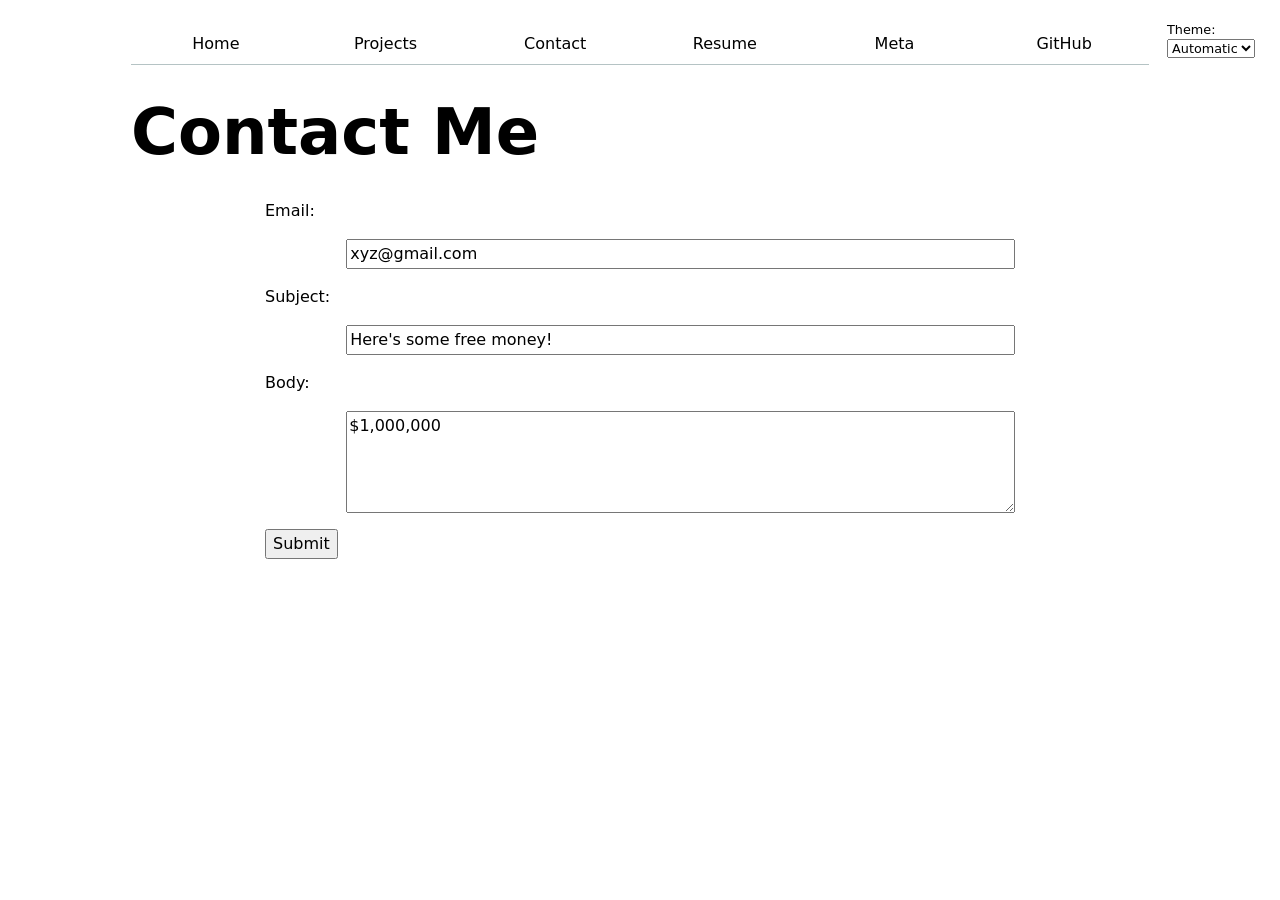
<file: contact/index.html>
<!DOCTYPE html>
<html lang="en">
<head>
    <meta charset="UTF-8">
    <meta name="viewport" content="width=device-width, initial-scale=1.0">
    <link rel="stylesheet" href="../style.css">
    <script src="../global.js" type="module"></script>
    <title>Contact</title>
</head>
<body>
    <h1>Contact Me</h1>
    <form action="mailto:anirudh.boppana@gmail.com" method="get">
        <label for="email">Email:</label>
        <input type="email" value="xyz@gmail.com" id="email" name="email">
        <label for="subject">Subject:</label>
        <input type="text" value="Here's some free money!" id="subject" name="subject">
        <label for="body">Body:</label>
        <textarea id="body" name="body" rows="4" cols="50">$1,000,000</textarea>
        <button type="submit">Submit</button>
    </form>
</body>
</html>
</file>
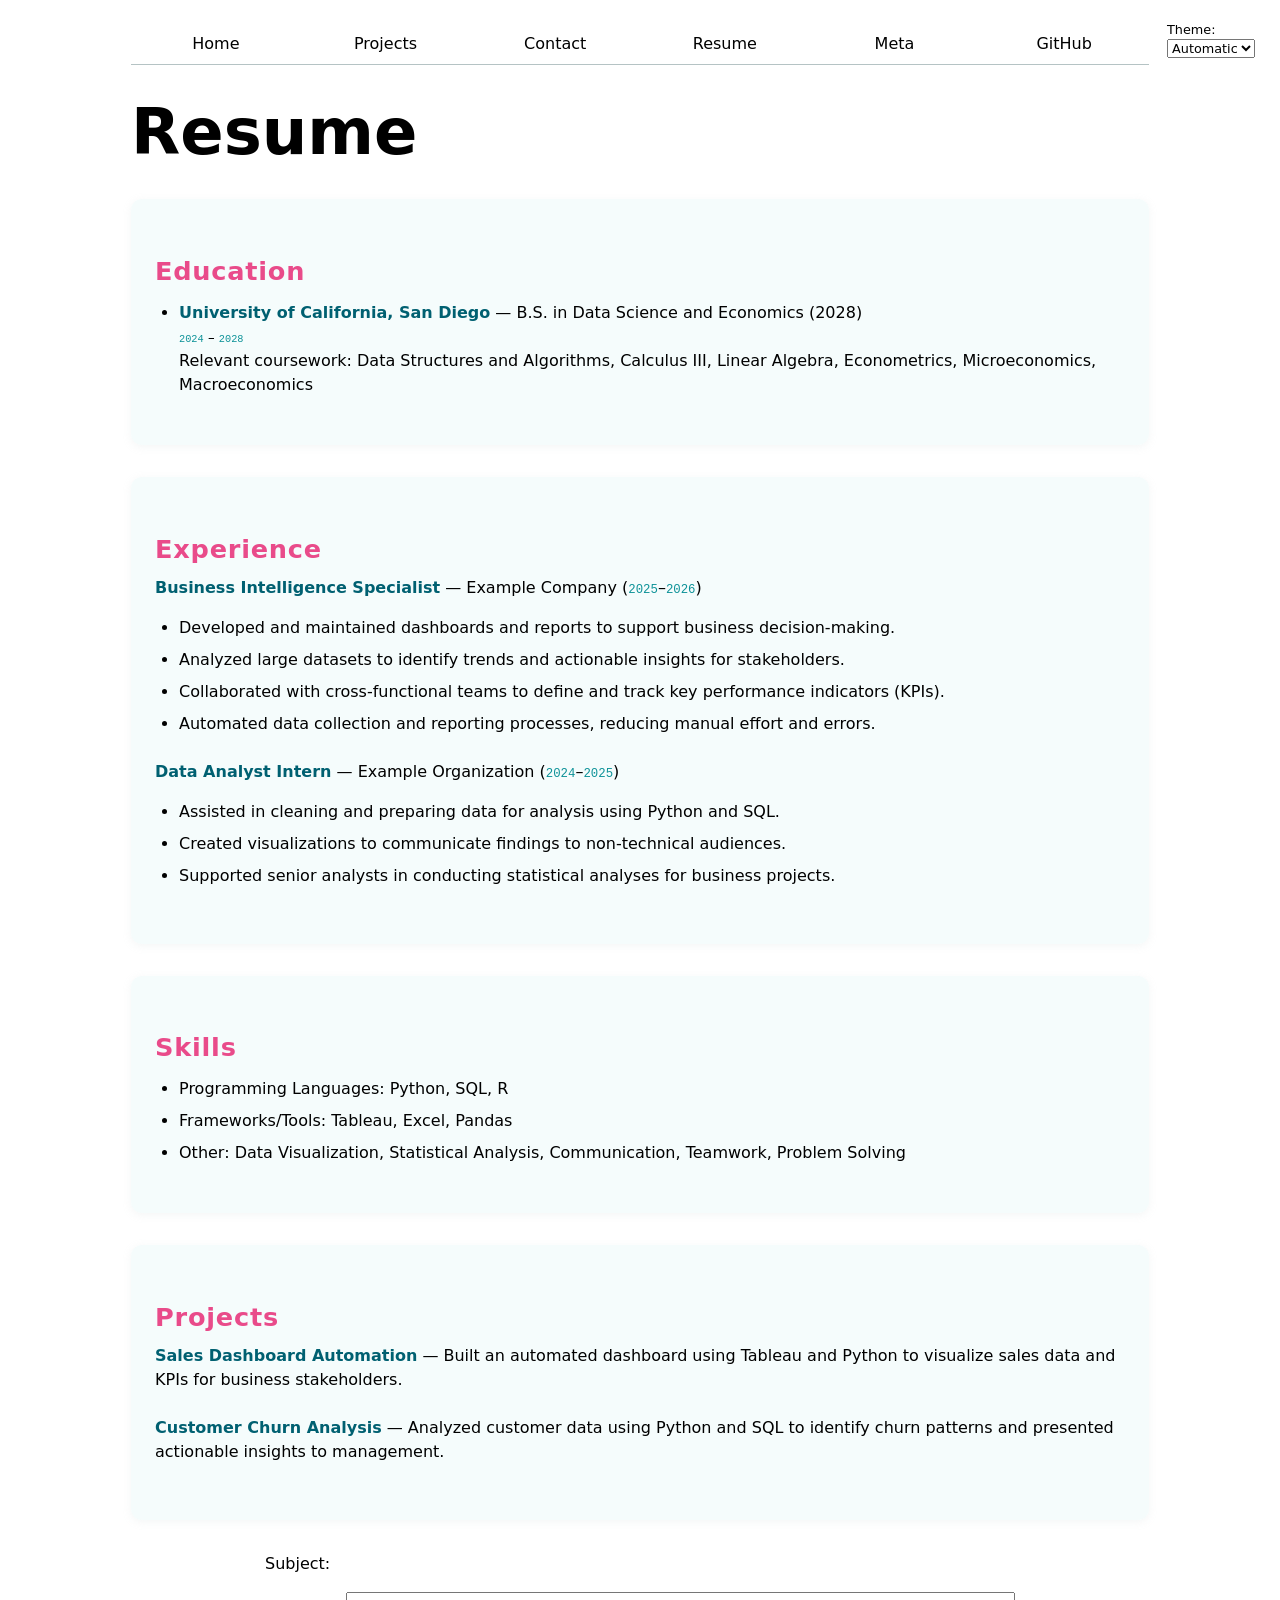
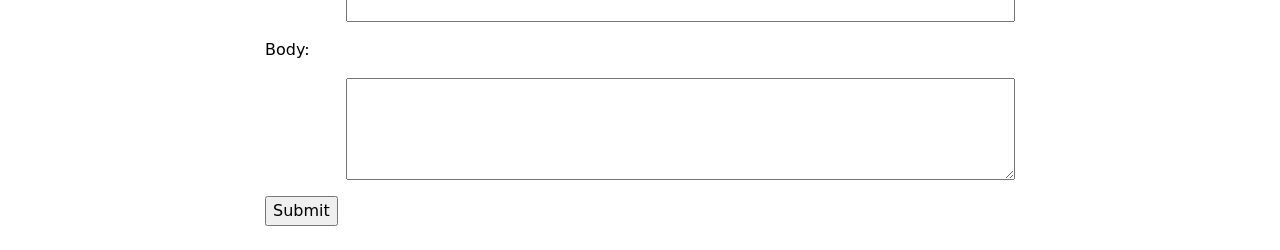
<file: resume/index.html>
<!DOCTYPE html>
<html lang="en">
<head>
    <meta charset="UTF-8">
    <meta name="viewport" content="width=device-width, initial-scale=1.0">
    <link rel="stylesheet" href="../style.css">
    <script src="../global.js" type="module"></script>
    <title>Resume</title>
</head>
<body>
    <h1>Resume</h1>
    <section>
        <header>
            <h2>Education</h2>
        </header>
        <ul>
            <li>
                <strong>University of California, San Diego</strong> — B.S. in Data Science and Economics (2028)
                <br>
                <small>
                    <time datetime="2024">2024</time> – <time datetime="2028">2028</time>
                </small>
                <br>
                Relevant coursework: Data Structures and Algorithms, Calculus III, Linear Algebra, Econometrics, Microeconomics, Macroeconomics
            </li>
        </ul>
    </section>
    <section>
        <header>
            <h2>Experience</h2>
        </header>
        <article>
            <header>
                <strong>Business Intelligence Specialist</strong> — Example Company (<time datetime="2025">2025</time>–<time datetime="2026">2026</time>)
            </header>
            <ul>
                <li>Developed and maintained dashboards and reports to support business decision-making.</li>
                <li>Analyzed large datasets to identify trends and actionable insights for stakeholders.</li>
                <li>Collaborated with cross-functional teams to define and track key performance indicators (KPIs).</li>
                <li>Automated data collection and reporting processes, reducing manual effort and errors.</li>
            </ul>
        </article>
        <article>
            <header>
                <strong>Data Analyst Intern</strong> — Example Organization (<time datetime="2024">2024</time>–<time datetime="2025">2025</time>)
            </header>
            <ul>
                <li>Assisted in cleaning and preparing data for analysis using Python and SQL.</li>
                <li>Created visualizations to communicate findings to non-technical audiences.</li>
                <li>Supported senior analysts in conducting statistical analyses for business projects.</li>
            </ul>
        </article>
    </section>
    <section>
        <header>
            <h2>Skills</h2>
        </header>
        <ul>
            <li>Programming Languages: Python, SQL, R</li>
            <li>Frameworks/Tools: Tableau, Excel, Pandas</li>
            <li>Other: Data Visualization, Statistical Analysis, Communication, Teamwork, Problem Solving</li>
        </ul>
    </section>
    <section>
        <header>
            <h2>Projects</h2>
        </header>
        <article>
            <strong>Sales Dashboard Automation</strong> — Built an automated dashboard using Tableau and Python to visualize sales data and KPIs for business stakeholders.
        </article>
        <article>
            <strong>Customer Churn Analysis</strong> — Analyzed customer data using Python and SQL to identify churn patterns and presented actionable insights to management.
        </article>
    </section>
    <form action="mailto:anirudh.boppana@gmail.com" method="get">
        <label for="subject">Subject:</label>
        <input type="text" id="subject" name="subject">
        <label for="body">Body:</label>
        <textarea id="body" name="body" rows="4" cols="50"></textarea>
        <button type="submit">Submit</button>
    </form>
</body>
</html>
</file>
<file: style.css>
html {
  color-scheme: light dark;
}

html {
  --color-accent: oklch(65% 50% 0);
  accent-color: var(--color-accent);
}

body {
  font: 100%/1.5 system-ui;
  max-width: 100ch;
  margin-inline: auto;
  padding: 1em;
}

nav {
  display: flex;
  margin-bottom: 1.5em;
  --border-color: oklch(50% 10% 200 / 40%);
  border-bottom: 1px solid var(--border-color);
}

nav ul {
    display: flex;
    padding: 0;
    margin: 0;
    list-style: none;
    width: 100%;
}
nav ul li {
    flex: 1;
}
nav a {
    display: block;
    text-align: center;
    padding: 0.5em;
    text-decoration: none;
    color: inherit;
    flex: 1;
    transition: background 0.2s, border-bottom 0.2s;
}
nav a.current {
    font-weight: bold;
    border-bottom: 0.4em solid var(--border-color);
    background: color-mix(in oklch, var(--color-accent), canvas 85%);
    color: canvastext;
    padding-bottom: 0.1em;
}
nav a:hover:not(.current) {
  border-bottom: 0.4em solid var(--border-color);
  background-color: color-mix(in oklch, var(--color-accent), canvas 85%);
  color: canvastext;
}

form {
  display: grid;
  grid-template-columns: auto 1fr;
  gap: 1em;
  max-width: 750px;
  margin: 0 auto;
}

label {
  display: grid;
  grid-template-columns: subgrid;
  grid-column: 1 / -1;
  margin: 0;
}

input, textarea {
  font: inherit;
  width: 100%;
  box-sizing: border-box;
  grid-column: 2;
  margin: 0;
}

button {
  font: inherit;
  grid-column: 1 / -1;
  width: auto;
  justify-self: start;
}

.projects {
  display: grid;
  grid-template-columns: repeat(auto-fill, minmax(15em, 1fr));
  gap: 1em;
}

.projects article {
  display: grid;
  grid-template-rows: subgrid;
  grid-row: span 3;
  gap: 1em;
}

.projects article h2 {
  margin: 0;
}

h1 {
  font-size: 400%;
  line-height: 1.1;
  text-wrap: balance;
  margin-top: 0.5em;
  margin-bottom: 0.5em;
}

h2, h3, h4, h5, h6 {
  line-height: 1.1;
  text-wrap: balance;
  margin-top: 1em;
  margin-bottom: 0.5em;
}

section {
  background: oklch(98% 0.01 200 / 0.7);
  border-radius: 0.7em;
  box-shadow: 0 2px 8px oklch(80% 3% 200 / 0.15);
  padding: 2em 1.5em;
  margin-bottom: 2em;
}

section header h2 {
  color: var(--color-accent);
  letter-spacing: 0.03em;
  font-size: 1.6em;
  margin-bottom: 0.5em;
}

ul, ol {
  padding-left: 1.5em;
}

section ul li {
  margin-bottom: 0.5em;
}

article {
  margin-bottom: 1.5em;
}

strong {
  color: oklch(40% 0.2 200);
}

time {
  font-family: monospace;
  color: oklch(60% 0.1 200);
  font-size: 0.95em;
}

.color-scheme {
  position: absolute;
  top: 1rem;
  right: 1rem;
  font-size: 80%;
  font-family: inherit;
  background: rgba(255,255,255,0.7);
  padding: 0.3em 0.7em;
  border-radius: 0.5em;
  z-index: 1000;
}
.color-scheme select {
  font: inherit;
}
@media (max-width: 600px) {
  section {
    padding: 1em 0.5em;
  }
  h1 {
    font-size: 250%;
  }
  section header h2 {
    font-size: 1.2em;
  }
  .color-scheme {
    top: 0.5rem;
    right: 0.5rem;
    font-size: 100%;
    padding: 0.2em 0.5em;
  }
}

#profile-stats dl {
  display: grid;
  grid-template-columns: repeat(4, 1fr);
  gap: 0.5em 1em;
  margin: 0;
}
#profile-stats dt {
  font-weight: bold;
  grid-row: 1;
}
#profile-stats dd {
  margin: 0;
  grid-row: 2;
}
.project-meta {
  margin-top: 0.3em;
  color: #888;
  font-family: inherit;
  font-size: 1em;
  font-variant-numeric: oldstyle-nums;
}
.project-year {
  color: #888;
}

.projects-pie-container {
  display: flex;
  align-items: flex-start;
  gap: 2em;
  margin-bottom: 2em;
  flex-wrap: wrap;
}

#projects-pie-plot {
  max-width: 20em;
  margin-block: 2em;
  display: block;
  overflow: visible;
  flex-shrink: 0;
}

#projects-pie-plot path {
  cursor: pointer;
  transition: opacity 300ms, fill 300ms;
}
#projects-pie-plot:has(path:hover) path:not(:hover) {
  opacity: 0.5;
}
#projects-pie-plot path.selected {
  fill: oklch(60% 45% 0) !important;
}

.legend {
  display: grid;
  grid-template-columns: repeat(auto-fill, minmax(9em, 1fr));
  gap: 1em;
  padding: 1em;
  margin: 0;
  border: 1px solid #ccc;
  border-radius: 0.5em;
  background: oklch(98% 0.01 200 / 0.7);
  flex: 1;
  min-width: 10em;
  list-style: none;
}

.legend-item {
  display: flex;
  align-items: center;
  gap: 0.7em;
  font-size: 1em;
}

.legend-item .swatch {
  display: inline-block;
  width: 1em;
  height: 1em;
  aspect-ratio: 1 / 1;
  border-radius: 0.2em;
  background: var(--color);
  border: 1px solid #bbb;
  margin-right: 0.5em;
}

.legend-item em {
  color: #888;
  font-style: normal;
  margin-left: 0.3em;
  font-size: 0.95em;
}

.legend-item.selected {
  --color: oklch(60% 45% 0) !important;
  font-weight: bold;
}

/* Ensure year font is consistent everywhere */
.project-meta, .project-year, .legend-item em {
  font-family: inherit;
  font-variant-numeric: oldstyle-nums;
  color: #888;
  font-size: 1em;
}

.stats-summary {
  display: flex;
  justify-content: space-between;
  align-items: flex-start;
  gap: 2em;
  margin: 2em 0;
  flex-wrap: wrap;
}

.stats-summary .stat {
  display: flex;
  flex-direction: column;
  align-items: center;
  min-width: 7em;
}

.stats-summary .stat-label {
  color: #888c9b;
  font-size: 1.1em;
  font-weight: 500;
  letter-spacing: 0.08em;
  text-transform: uppercase;
  margin-bottom: 0.2em;
}

.stats-summary .stat-value {
  font-size: 2.8em;
  font-weight: 400;
  color: #111;
  line-height: 1.1;
  font-family: inherit;
}

.gridlines .tick line {
  stroke: #bbb;
  stroke-opacity: 0.3;
  shape-rendering: crispEdges;
}
.gridlines path {
  display: none;
}

dl.info {
  display: grid;
  grid-template-columns: max-content 1fr;
  gap: 0.2em 1em;
  background: rgba(255,255,255,0.95);
  border-radius: 0.7em;
  box-shadow: 0 2px 16px 0 #0002;
  padding: 1em 1.5em;
  font-size: 1em;
  color: #222;
  min-width: 220px;
  max-width: 320px;
  z-index: 1000;
  transition-duration: 500ms;
  transition-property: opacity, visibility;
  position: fixed;
  top: 1em;
  left: 1em;
  pointer-events: none;
}
dl.info[hidden]:not(:hover, :focus-within) {
  opacity: 0;
  visibility: hidden;
}
dl.info dt {
  color: #888;
  font-weight: 500;
  font-size: 0.95em;
  margin: 0;
}
dl.info dd {
  margin: 0 0 0.2em 0;
  font-weight: 400;
  font-size: 1.05em;
}

circle {
  transition: 200ms;
  transform-origin: center;
  transform-box: fill-box;
}
circle:hover {
  transform: scale(1.5);
  stroke: #222;
  stroke-width: 2px;
}

.selection {
  fill-opacity: 0.1;
  stroke: black;
  stroke-opacity: 0.7;
  stroke-dasharray: 5 3;
  animation: marching-ants 2s linear infinite;
}
@keyframes marching-ants {
  to {
    stroke-dashoffset: -8;
  }
}
circle.selected {
  fill: #5390F7 !important;
  stroke: #222;
  stroke-width: 2px;
}

#selection-count {
  font-size: 2em;
  font-weight: 500;
  margin: 1em 0 0.5em 0;
}

#language-breakdown {
  font-size: 1.3em;
}

#language-breakdown dt {
  font-weight: bold;
  margin-top: 0.5em;
}

#language-breakdown dd {
  margin-left: 0;
  margin-bottom: 0.5em;
}

#files {
  display: grid;
  grid-template-columns: 1fr 4fr;

  > div {
    grid-column: 1 / -1;
    display: grid;
    grid-template-columns: subgrid;
  }

  dt {
    grid-column: 1;
  }

  dd {
    grid-column: 2;
  }
}

#files dt code {
  font-size: 1em;
}

#files dt small {
  display: block;
  font-size: 0.75em;
  opacity: 0.6;
}

#files dd {
  display: flex;
  flex-wrap: wrap;
  align-items: start;
  align-content: start;
  gap: 0.15em;
  padding-top: 0.6em;
  margin-left: 0;
}

.loc {
  display: flex;
  width: 0.5em;
  aspect-ratio: 1;
  background: var(--color);
  border-radius: 50%;
}

#scrolly-1 {
  position: relative;
  display: flex;
  gap: 1rem;

  > * {
    flex: 1;
  }
}

#scatter-story {
  position: relative;
}

#scatter-plot {
  position: sticky;
  top: 0;
  left: 0;
  bottom: auto;
  height: 50vh;
}

.step {
  padding-bottom: 4em;
}
</file>
